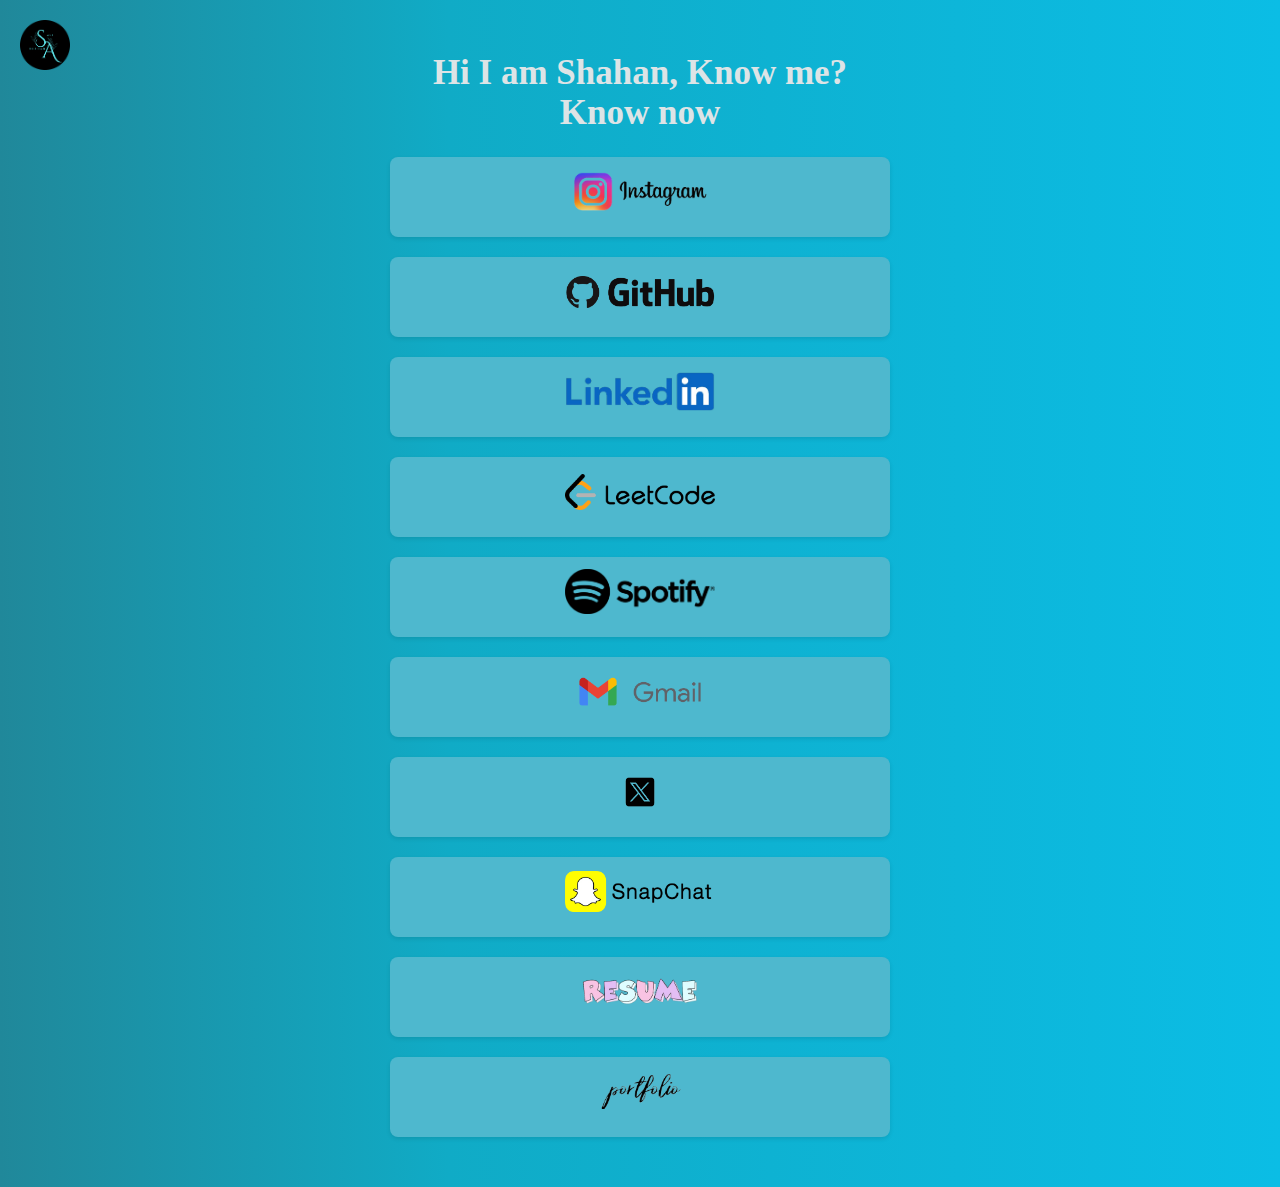
<file: index.html>
<!doctype html>
<html lang="en">
    <head>
        <meta charset="UTF-8" />
        <meta name="viewport" content="width=device-width, initial-scale=1.0" />
        <title>Shahan Ali</title>
        <link rel="stylesheet" href="styles.css" />
        <link rel="shortcut icon" type="image/x-icon" href="Img/Logo.png" />
    </head>

    <body>
        <div class="logo">
            <a href="https://shahanxali.github.io/Shahan-Ali/">
                <img
                    src="Img/Logo.png"
                    style="width: 100%; height: auto; max-width: 50px"
                />
            </a>
        </div>

        <div class="container">
            <h1>Hi I am Shahan, Know me? Know now</h1>
            <ul class="item-list">
                <li class="item">
                    <a href="https://www.instagram.com/_iam__shahan__/">
                        <img src="Img\instagram.png" alt="Logo 1" />
                        <!-- <p>Item 1</p> -->
                    </a>
                </li>

                <li class="item">
                    <a href="https://github.com/shahanxali">
                        <img src="Img\github.png" alt="Logo 2" />
                    </a>
                </li>

                <li class="item">
                    <a href="https://www.linkedin.com/in/shahan-ali-92536322b/">
                        <img src="Img\linkedin.png" alt="Logo 3" />
                    </a>
                </li>

                <li class="item">
                    <a href="https://leetcode.com/u/shahanxali/">
                        <img src="Img\leetcode.png" alt="Logo 4" />
                    </a>
                </li>

                <li class="item">
                    <a
                        href="https://open.spotify.com/user/nmehnyxv6gw7q7quiqb98uaw9?si=cb6e4378d63e487d"
                    >
                        <img src="Img\spooku.png" alt="Logo 5" />
                    </a>
                </li>

                <li class="item">
                    <a href="mailto: shahan252002@gmail.com" target="_blank">
                        <img src="Img\gmail.png" alt="Logo 6" />
                    </a>
                </li>

                <li class="item">
                    <a href="https://twitter.com/_I_AM_SHAHAN_">
                        <img src="Img\X.png" alt="Logo 7" />
                    </a>
                </li>

                <li class="item">
                    <a
                        href="https://www.snapchat.com/add/xshahan-alix?share_id=ig0msw7Fdjk&locale=en-GB"
                    >
                        <img src="Img\snap.webp" alt="Logo 8" />
                    </a>
                </li>

                <li class="item">
                    <a href="Resume/ShahanAli_Resume_UPES.pdf">
                        <img src="Img\resume.png" alt="Logo 10" />
                    </a>
                </li>

                <li class="item">
                    <a href="https://shahanxali.github.io/Technical-Portfolio/">
                        <img src="Img\portfolio1.png" alt="Logo 11" />
                    </a>
                </li>
            </ul>
        </div>
    </body>
</html>
</file>
<file: styles.css>
/* Body as for whole page */

body {
    font-family: Arial, sans-serif;
    background: linear-gradient(
        90deg,
        rgb(32, 136, 154) 0%,
        rgb(16, 171, 198) 35%,
        rgb(11, 189, 229) 100%
    );
    margin: 0;
    padding: 0;
}

/* Upper left side logo */

.logo {
    position: absolute;
    top: 20px;
    left: 20px;
}

.logo-text {
    font-family: "Brush Script MT", "Brush Script Std", cursive;
    font-size: 24px;
    color: #6b6d6d;
}

/* Starts here all the blocks and texts and logos */

.container {
    max-width: 500px;
    margin: 0 auto;
    padding: 30px;
}

h1 {
    text-align: center;
    color: #dde4e6;
    font-family: "Times New Roman", Times, serif;
    font-size: 35px;
}

.item-list {
    list-style: none;
    padding: 0;
}

.item {
    margin-bottom: 20px;
    background-color: #4eb8ce;
    border-radius: 8px;
    box-shadow: 0 2px 4px rgba(0, 0, 0, 0.1);
    min-height: 80px;
    align-content: center;
}

.item a {
    display: block;
    text-decoration: none;
    color: #333;
    padding: 10px;
}

.item img {
    width: 150px;
    height: auto;
    display: block;
    margin: 0 auto 10px;
}

.item p {
    text-align: center;
    margin: 0;
}

/* Media query for smaller screens */
@media only screen and (max-width: 600px) {
    .logo {
        top: 30px;
        max-width: 35px;
    }

    .container {
        max-width: 250px;
        padding: 20px;
    }

    h1 {
        font-size: 24px;
    }

    .item {
        min-height: 75px;
    }
}
</file>
